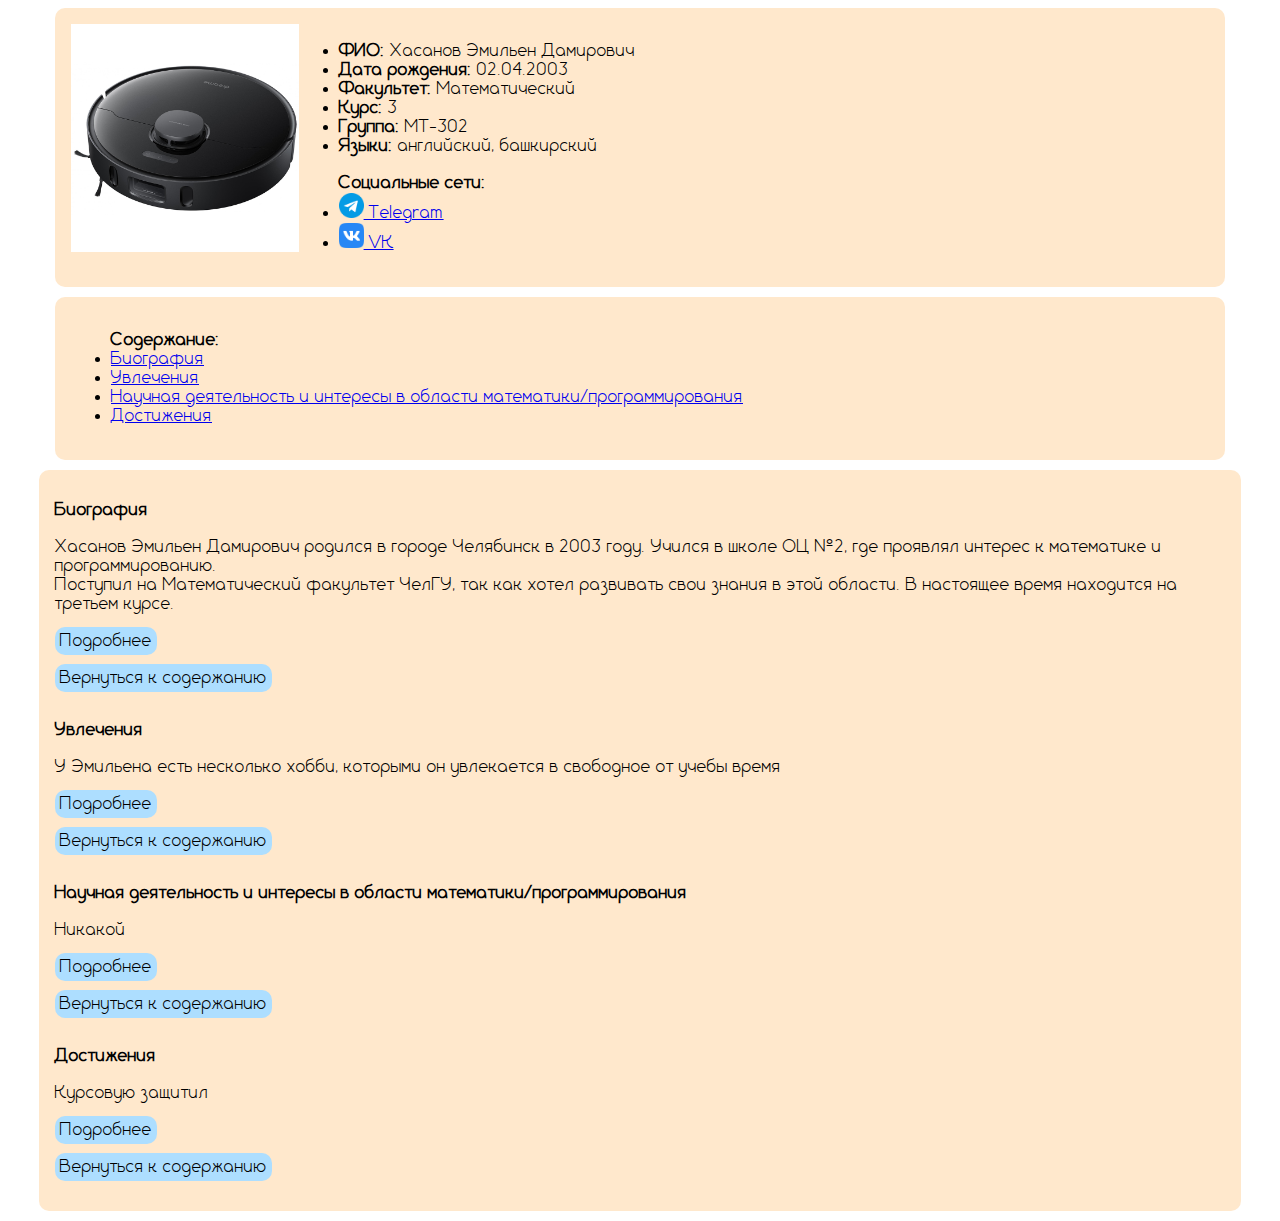
<file: index.html>
<!DOCTYPE html>
<html>
<head>
    <title>Bio page</title>
    <style>
        @import "./styles/style.css";
    </style>
</head>
<body>
    <div class="head">
        <div class="infowrapper">
            <img src="./img/vacuumcleaner.jpg" width="20%" height="20%" alt="vacuumcleaner">
            <div class="info">
                <!-- <h1>Основная информация</h1> -->
                <ul>
                    <li><strong>ФИО:</strong> Хасанов Эмильен Дамирович</li>
                    <li><strong>Дата рождения:</strong> 02.04.2003</li>
                    <li><strong>Факультет:</strong> Математический</li>
                    <li><strong>Курс:</strong> 3</li>
                    <li><strong>Группа:</strong> МТ-302</li>
                    <li><strong>Языки:</strong> английский, башкирский</li>
                </ul>
                <ul><strong>Социальные сети:</strong>
                    <li><a href="https://t.me/fffsho" target="_blank"><img src="./img/telegram.png" height="25px" width="25px"> Telegram</a></li>
                    <li><a href="https://vk.com/ffsho" target="_blank"><img src="./img/vk.png" height="25px" width="25px"> VK</a></li>
                </ul>
            </div>
        </div>

        <div class="content">
            <ul id="content"><strong>Содержание:</strong><br>
                <li><a href="#bio">Биография</a></li>
                <li><a href="#hobbies">Увлечения</a></li>
                <li><a href="#science">Научная деятельность и интересы в области математики/программирования</a></li>
                <li><a href="#achievements">Достижения</a></li>
            </ul>
        </div>
    </div>

    <div class="wrapper">
        
        <div id="bio">
            <h2><strong>Биография</strong></h2>
            <p> Хасанов Эмильен Дамирович родился в городе Челябинск в 2003 году. Учился в школе ОЦ №2, где проявлял интерес к математике и программированию. <br />
                Поступил на Математический факультет ЧелГУ, так как хотел развивать свои знания в этой области. В настоящее время находится на третьем курсе. 
            </p>
            <p><a class="button" href="html/bio.html">Подробнее</a></p>
            <p><a class="button" href="#content">Вернуться к содержанию</a></p>
        </div>
        <div id="hobbies">
            <h2><strong>Увлечения</strong></h2>
            <p> У Эмильена есть несколько хобби, которыми он увлекается в свободное от учебы время </p>
            <p><a class="button" href="html/hobbies.html">Подробнее</a></p>
            <p><a class="button" href="#content">Вернуться к содержанию</a></p>
        </div>
        <div id="science">
            <h2><strong>Научная деятельность и интересы в области математики/программирования</strong></h2>
            <p> Никакой </p>
            <p><a class="button" href="html/science.html">Подробнее</a></p>
            <p><a class="button" href="#content">Вернуться к содержанию</a></p>
        </div>
        <div id="achievements">
            <h2><strong>Достижения</strong></h2>
            <p> Курсовую защитил </p>
            <p><a class="button" href="html/achievements.html">Подробнее</a></p>
            <p><a class="button" href="#content">Вернуться к содержанию</a></p>
        </div>
    </div>
</body>
</html>
</file>
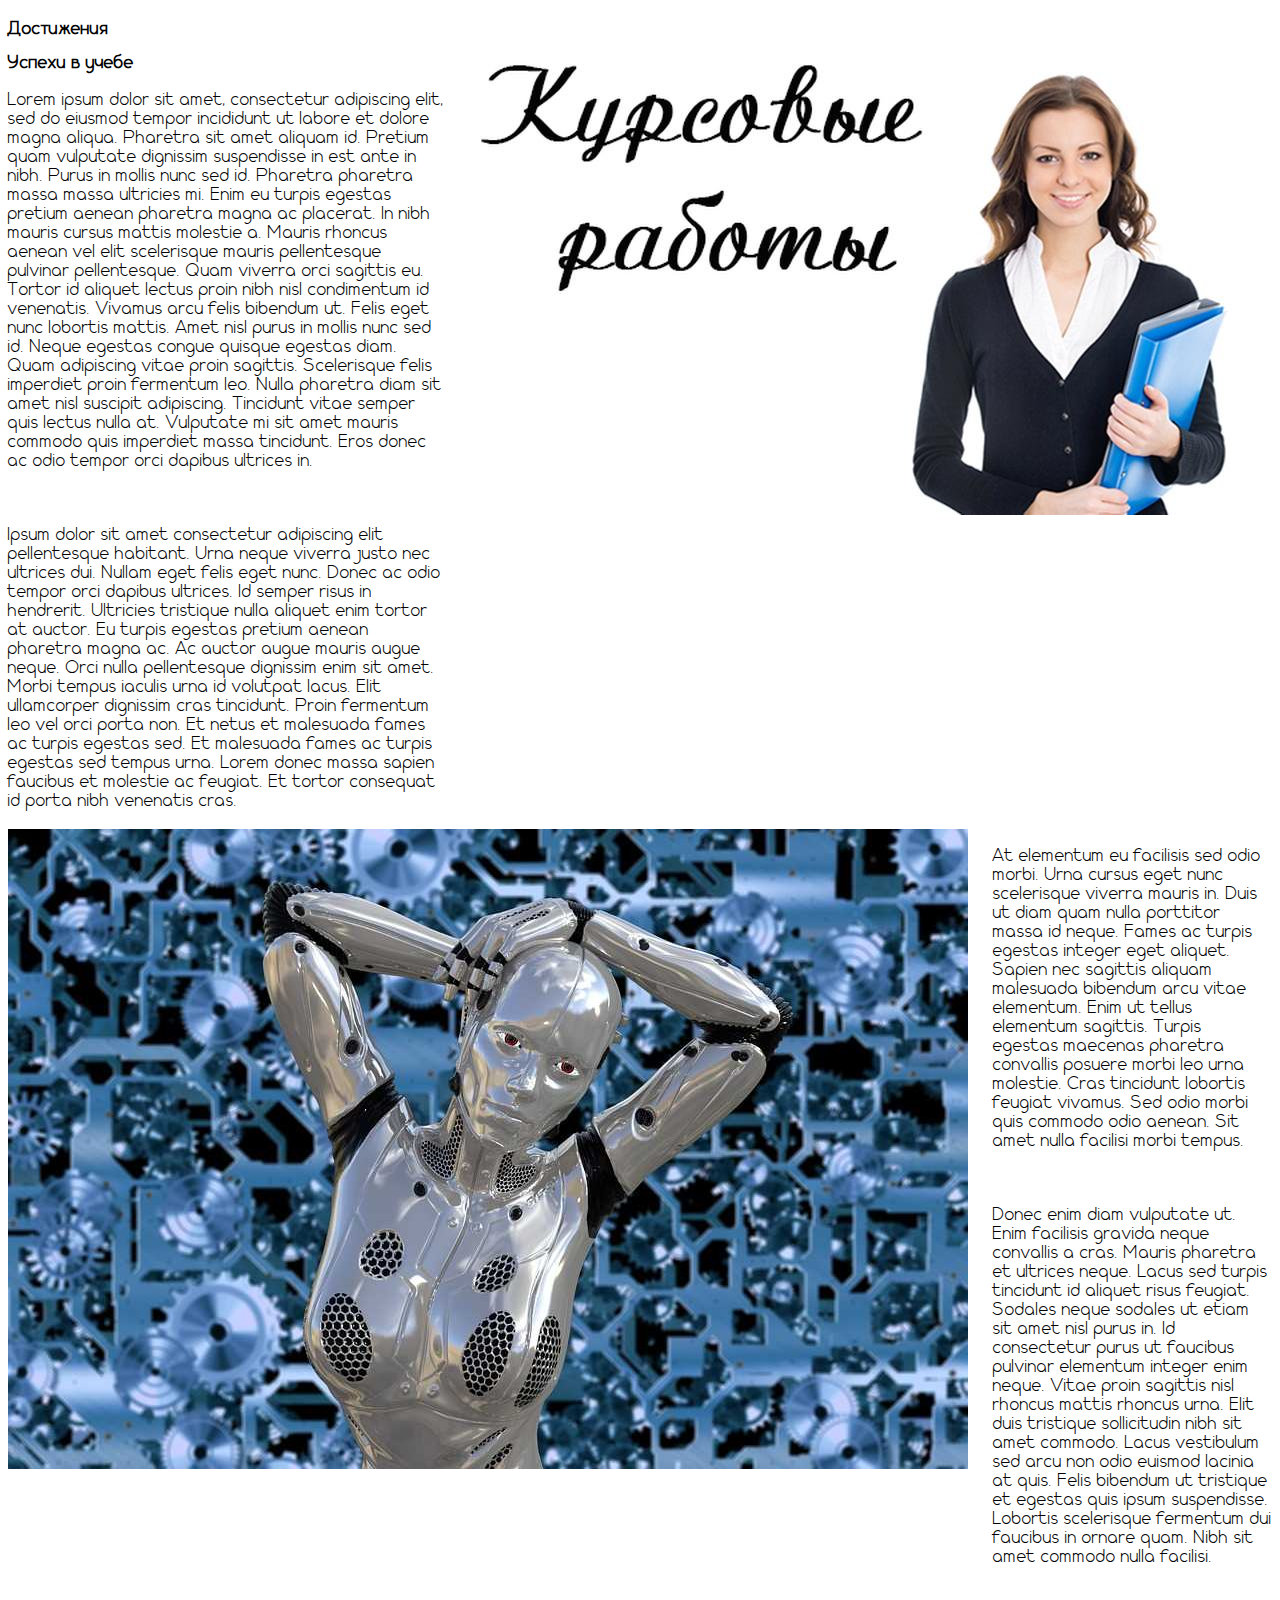
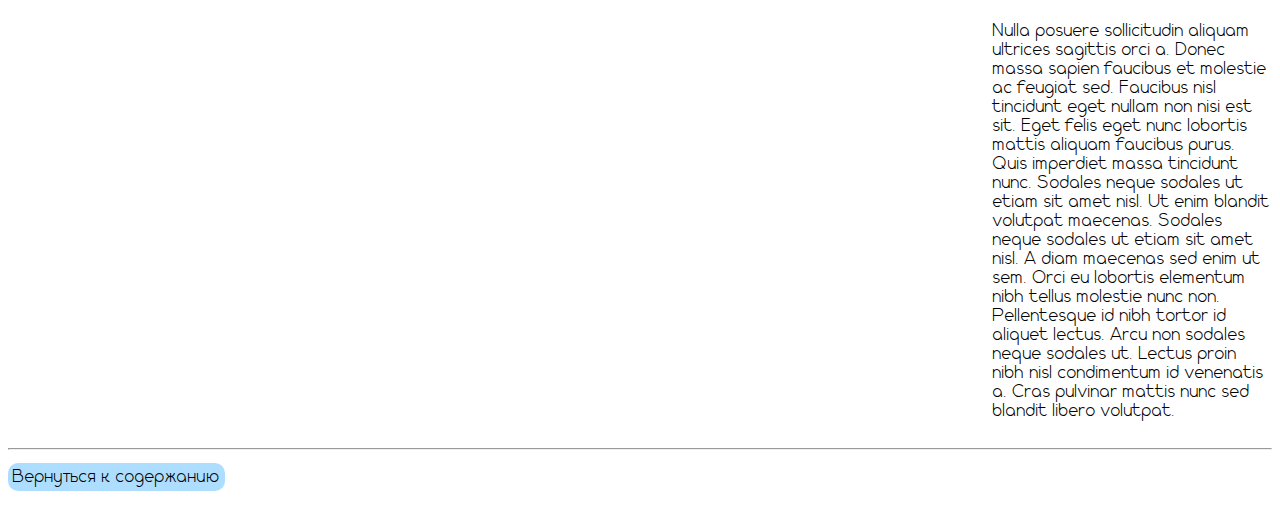
<file: html/achievements.html>
<!DOCTYPE html>
<html>
<head>
    <title>Достижения</title>
    <style>
        @import "../styles/style.css";
    </style>
    <link rel="stylesheet" href="../styles/achievements.css">
</head>
<body>

    <div id="achievements1">
        <div id="text1">
 
            <h1 id="achievements">Достижения</h1>
            <h2>Успехи в учебе</h2>
            <p> Lorem ipsum dolor sit amet, consectetur adipiscing elit, sed do eiusmod tempor incididunt ut labore et dolore magna aliqua. Pharetra sit amet aliquam id. Pretium quam vulputate dignissim suspendisse in est ante in nibh. Purus in mollis nunc sed id. Pharetra pharetra massa massa ultricies mi. Enim eu turpis egestas pretium aenean pharetra magna ac placerat. In nibh mauris cursus mattis molestie a. Mauris rhoncus aenean vel elit scelerisque mauris pellentesque pulvinar pellentesque. Quam viverra orci sagittis eu. Tortor id aliquet lectus proin nibh nisl condimentum id venenatis. Vivamus arcu felis bibendum ut. Felis eget nunc lobortis mattis. Amet nisl purus in mollis nunc sed id. Neque egestas congue quisque egestas diam. Quam adipiscing vitae proin sagittis. Scelerisque felis imperdiet proin fermentum leo. Nulla pharetra diam sit amet nisl suscipit adipiscing. Tincidunt vitae semper quis lectus nulla at. Vulputate mi sit amet mauris commodo quis imperdiet massa tincidunt. Eros donec ac odio tempor orci dapibus ultrices in. </p>
            <br>
            <p>
                Ipsum dolor sit amet consectetur adipiscing elit pellentesque habitant. Urna neque viverra justo nec ultrices dui. Nullam eget felis eget nunc. Donec ac odio tempor orci dapibus ultrices. Id semper risus in hendrerit. Ultricies tristique nulla aliquet enim tortor at auctor. Eu turpis egestas pretium aenean pharetra magna ac. Ac auctor augue mauris augue neque. Orci nulla pellentesque dignissim enim sit amet. Morbi tempus iaculis urna id volutpat lacus. Elit ullamcorper dignissim cras tincidunt. Proin fermentum leo vel orci porta non. Et netus et malesuada fames ac turpis egestas sed. Et malesuada fames ac turpis egestas sed tempus urna. Lorem donec massa sapien faucibus et molestie ac feugiat. Et tortor consequat id porta nibh venenatis cras.
            </p>
        </div>
        
        <div id="img1">
            <img src="../img/ach1.jpg" alt="">
        </div>
    </div>
    <div id="achievements2">
        <div id="img2">
            <img src="../img/ach2.jpeg" alt="">
        </div>
        <div id="text2">
                <p>At elementum eu facilisis sed odio morbi. Urna cursus eget nunc scelerisque viverra mauris in. Duis ut diam quam nulla porttitor massa id neque. Fames ac turpis egestas integer eget aliquet. Sapien nec sagittis aliquam malesuada bibendum arcu vitae elementum. Enim ut tellus elementum sagittis. Turpis egestas maecenas pharetra convallis posuere morbi leo urna molestie. Cras tincidunt lobortis feugiat vivamus. Sed odio morbi quis commodo odio aenean. Sit amet nulla facilisi morbi tempus.</p>
            <br>
                <p>Donec enim diam vulputate ut. Enim facilisis gravida neque convallis a cras. Mauris pharetra et ultrices neque. Lacus sed turpis tincidunt id aliquet risus feugiat. Sodales neque sodales ut etiam sit amet nisl purus in. Id consectetur purus ut faucibus pulvinar elementum integer enim neque. Vitae proin sagittis nisl rhoncus mattis rhoncus urna. Elit duis tristique sollicitudin nibh sit amet commodo. Lacus vestibulum sed arcu non odio euismod lacinia at quis. Felis bibendum ut tristique et egestas quis ipsum suspendisse. Lobortis scelerisque fermentum dui faucibus in ornare quam. Nibh sit amet commodo nulla facilisi.</p>
            <br>
                <p>Nulla posuere sollicitudin aliquam ultrices sagittis orci a. Donec massa sapien faucibus et molestie ac feugiat sed. Faucibus nisl tincidunt eget nullam non nisi est sit. Eget felis eget nunc lobortis mattis aliquam faucibus purus. Quis imperdiet massa tincidunt nunc. Sodales neque sodales ut etiam sit amet nisl. Ut enim blandit volutpat maecenas. Sodales neque sodales ut etiam sit amet nisl. A diam maecenas sed enim ut sem. Orci eu lobortis elementum nibh tellus molestie nunc non. Pellentesque id nibh tortor id aliquet lectus. Arcu non sodales neque sodales ut. Lectus proin nibh nisl condimentum id venenatis a. Cras pulvinar mattis nunc sed blandit libero volutpat.</p>
        </div>
    </div>
    <hr>
         <p><a class="button" href="../index.html">Вернуться к содержанию</a></p>
</body>
</html>
</file>
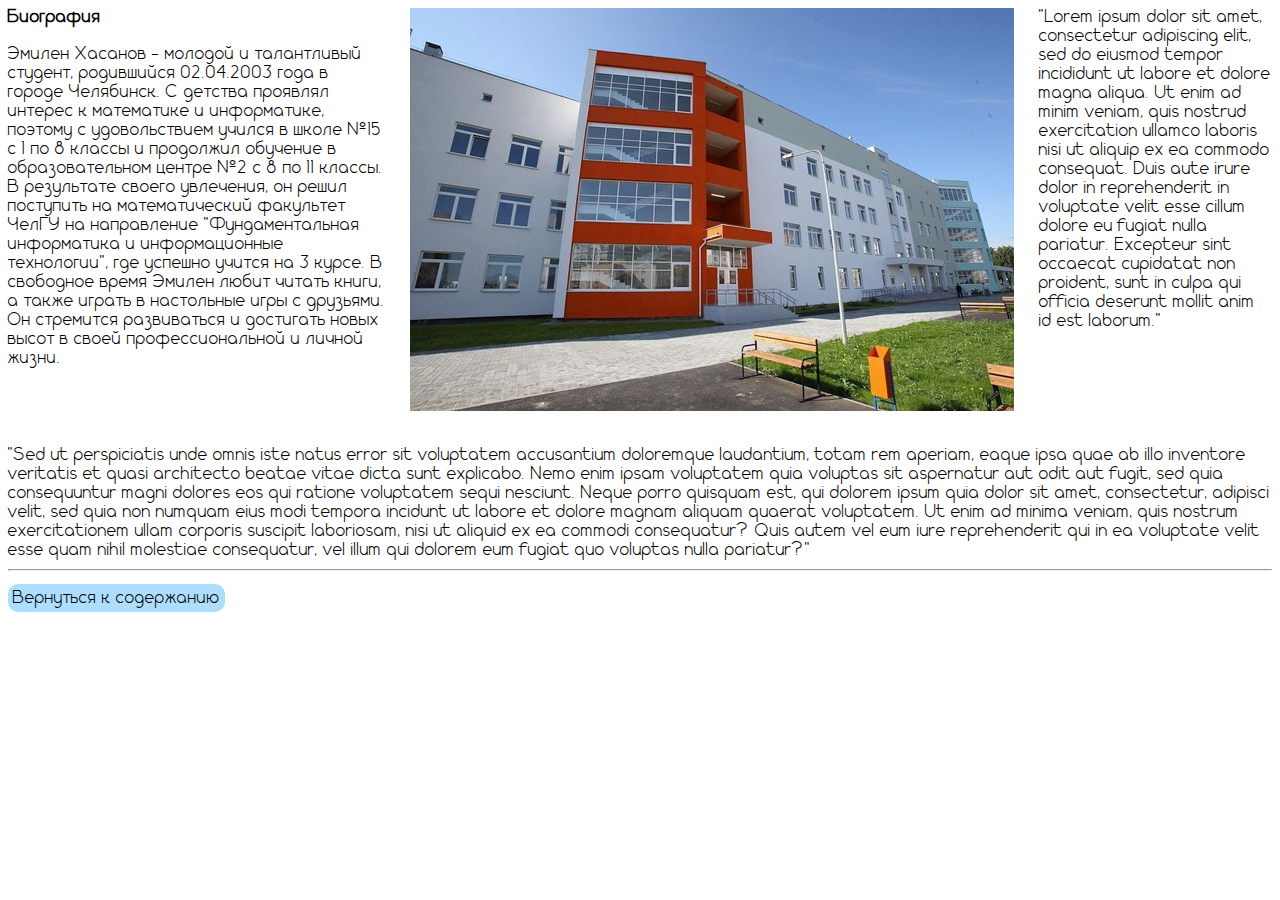
<file: html/bio.html>
<!DOCTYPE html>
<html>
<head>
    <title>Биография</title>
    <style>
        @import "../styles/style.css";
    </style>
    <link rel="stylesheet" href="../styles/bio.css">
</head>
<body>
    <div id="bio">
        <div id="text1">
            <h1>Биография</h1>
            <p>Эмилен Хасанов - молодой и талантливый студент, родившийся 02.04.2003 года в городе Челябинск. 
                С детства проявлял интерес к математике и информатике, поэтому с удовольствием учился в школе №15 с 1 по 8 классы и продолжил обучение в образовательном центре №2 с 8 по 11 классы. 
                В результате своего увлечения, он решил поступить на математический факультет ЧелГУ на направление "Фундаментальная информатика и информационные технологии", где успешно учится на 3 курсе.
                
                В свободное время Эмилен любит читать книги, а также играть в настольные игры с друзьями. 
                Он стремится развиваться и достигать новых высот в своей профессиональной и личной жизни.
            </p>
        </div>

        <div id="img">
            <img src="../img/1.jpg">
        </div>

        <div id="text2">
            "Lorem ipsum dolor sit amet, consectetur adipiscing elit, sed do eiusmod tempor incididunt ut labore et dolore magna aliqua. Ut enim ad minim veniam, quis nostrud exercitation ullamco laboris nisi ut aliquip ex ea commodo consequat. Duis aute irure dolor in reprehenderit in voluptate velit esse cillum dolore eu fugiat nulla pariatur. Excepteur sint occaecat cupidatat non proident, sunt in culpa qui officia deserunt mollit anim id est laborum."

        </div>
    </div>

    <div id="text3">
            "Sed ut perspiciatis unde omnis iste natus error sit voluptatem accusantium doloremque laudantium, totam rem aperiam, eaque ipsa quae ab illo inventore veritatis et quasi architecto beatae vitae dicta sunt explicabo. Nemo enim ipsam voluptatem quia voluptas sit aspernatur aut odit aut fugit, sed quia consequuntur magni dolores eos qui ratione voluptatem sequi nesciunt. Neque porro quisquam est, qui dolorem ipsum quia dolor sit amet, consectetur, adipisci velit, sed quia non numquam eius modi tempora incidunt ut labore et dolore magnam aliquam quaerat voluptatem. Ut enim ad minima veniam, quis nostrum exercitationem ullam corporis suscipit laboriosam, nisi ut aliquid ex ea commodi consequatur? Quis autem vel eum iure reprehenderit qui in ea voluptate velit esse quam nihil molestiae consequatur, vel illum qui dolorem eum fugiat quo voluptas nulla pariatur?"
    </div>
    
    <hr>
    <p><a class="button" href="../index.html">Вернуться к содержанию</a></p>
</body>
</html>
</file>
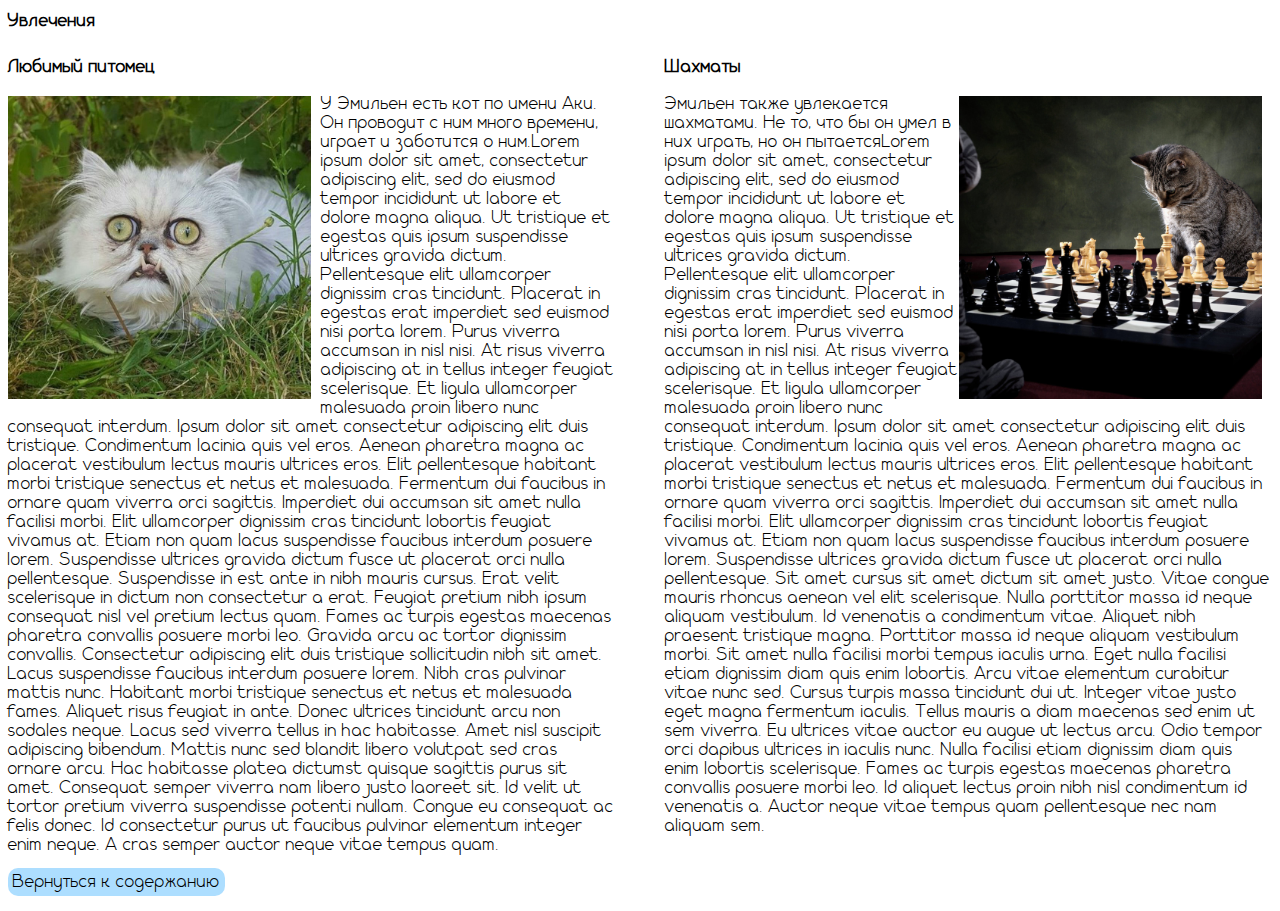
<file: html/hobbies.html>
<!DOCTYPE html>
<html>
<head>
    <title>Увлечения</title>
    <style>
        @import "../styles/style.css";
    </style>
    <link rel="stylesheet" href="../styles/hobbies.css">
</head>
<body>
    <div id="wrapper">
        <h1 id="hobbies">Увлечения</h1>
            <div class="left">
                <h2>Любимый питомец</h2>
                <img src="../img/cat.jpg" alt="">
                <p>У Эмильен есть кот по имени Аки. Он проводит с ним много времени, играет и заботится о ним.Lorem ipsum dolor sit amet, consectetur adipiscing elit, sed do eiusmod tempor incididunt ut labore et dolore magna aliqua. Ut tristique et egestas quis ipsum suspendisse ultrices gravida dictum. Pellentesque elit ullamcorper dignissim cras tincidunt. Placerat in egestas erat imperdiet sed euismod nisi porta lorem. Purus viverra accumsan in nisl nisi. At risus viverra adipiscing at in tellus integer feugiat scelerisque. Et ligula ullamcorper malesuada proin libero nunc consequat interdum. Ipsum dolor sit amet consectetur adipiscing elit duis tristique. Condimentum lacinia quis vel eros. Aenean pharetra magna ac placerat vestibulum lectus mauris ultrices eros. Elit pellentesque habitant morbi tristique senectus et netus et malesuada. Fermentum dui faucibus in ornare quam viverra orci sagittis. Imperdiet dui accumsan sit amet nulla facilisi morbi. Elit ullamcorper dignissim cras tincidunt lobortis feugiat vivamus at. Etiam non quam lacus suspendisse faucibus interdum posuere lorem. Suspendisse ultrices gravida dictum fusce ut placerat orci nulla pellentesque.
                    Suspendisse in est ante in nibh mauris cursus. Erat velit scelerisque in dictum non consectetur a erat. Feugiat pretium nibh ipsum consequat nisl vel pretium lectus quam. Fames ac turpis egestas maecenas pharetra convallis posuere morbi leo. Gravida arcu ac tortor dignissim convallis. Consectetur adipiscing elit duis tristique sollicitudin nibh sit amet. Lacus suspendisse faucibus interdum posuere lorem. Nibh cras pulvinar mattis nunc. Habitant morbi tristique senectus et netus et malesuada fames. Aliquet risus feugiat in ante. Donec ultrices tincidunt arcu non sodales neque. Lacus sed viverra tellus in hac habitasse. Amet nisl suscipit adipiscing bibendum. Mattis nunc sed blandit libero volutpat sed cras ornare arcu. Hac habitasse platea dictumst quisque sagittis purus sit amet. Consequat semper viverra nam libero justo laoreet sit. Id velit ut tortor pretium viverra suspendisse potenti nullam. Congue eu consequat ac felis donec. Id consectetur purus ut faucibus pulvinar elementum integer enim neque. A cras semper auctor neque vitae tempus quam.
                </p>
            </div>
            <div class="right">
                <h2>Шахматы</h2>
                <img src="../img/chess.jpg" alt="">
                <p>Эмильен также увлекается шахматами. Не то, что бы он умел в них играть, но он пытаетсяLorem ipsum dolor sit amet, consectetur adipiscing elit, sed do eiusmod tempor incididunt ut labore et dolore magna aliqua. Ut tristique et egestas quis ipsum suspendisse ultrices gravida dictum. Pellentesque elit ullamcorper dignissim cras tincidunt. Placerat in egestas erat imperdiet sed euismod nisi porta lorem. Purus viverra accumsan in nisl nisi. At risus viverra adipiscing at in tellus integer feugiat scelerisque. Et ligula ullamcorper malesuada proin libero nunc consequat interdum. Ipsum dolor sit amet consectetur adipiscing elit duis tristique. Condimentum lacinia quis vel eros. Aenean pharetra magna ac placerat vestibulum lectus mauris ultrices eros. Elit pellentesque habitant morbi tristique senectus et netus et malesuada. Fermentum dui faucibus in ornare quam viverra orci sagittis. Imperdiet dui accumsan sit amet nulla facilisi morbi. Elit ullamcorper dignissim cras tincidunt lobortis feugiat vivamus at. Etiam non quam lacus suspendisse faucibus interdum posuere lorem. Suspendisse ultrices gravida dictum fusce ut placerat orci nulla pellentesque.
                    Sit amet cursus sit amet dictum sit amet justo. Vitae congue mauris rhoncus aenean vel elit scelerisque. Nulla porttitor massa id neque aliquam vestibulum. Id venenatis a condimentum vitae. Aliquet nibh praesent tristique magna. Porttitor massa id neque aliquam vestibulum morbi. Sit amet nulla facilisi morbi tempus iaculis urna. Eget nulla facilisi etiam dignissim diam quis enim lobortis. Arcu vitae elementum curabitur vitae nunc sed. Cursus turpis massa tincidunt dui ut. Integer vitae justo eget magna fermentum iaculis. Tellus mauris a diam maecenas sed enim ut sem viverra. Eu ultrices vitae auctor eu augue ut lectus arcu. Odio tempor orci dapibus ultrices in iaculis nunc. Nulla facilisi etiam dignissim diam quis enim lobortis scelerisque. Fames ac turpis egestas maecenas pharetra convallis posuere morbi leo. Id aliquet lectus proin nibh nisl condimentum id venenatis a. Auctor neque vitae tempus quam pellentesque nec nam aliquam sem.
                </p>
                <br><br><br>
            </div>
        <p><a class="button" href="../index.html">Вернуться к содержанию</a></p>
    </div>
</body>
</html>
</file>
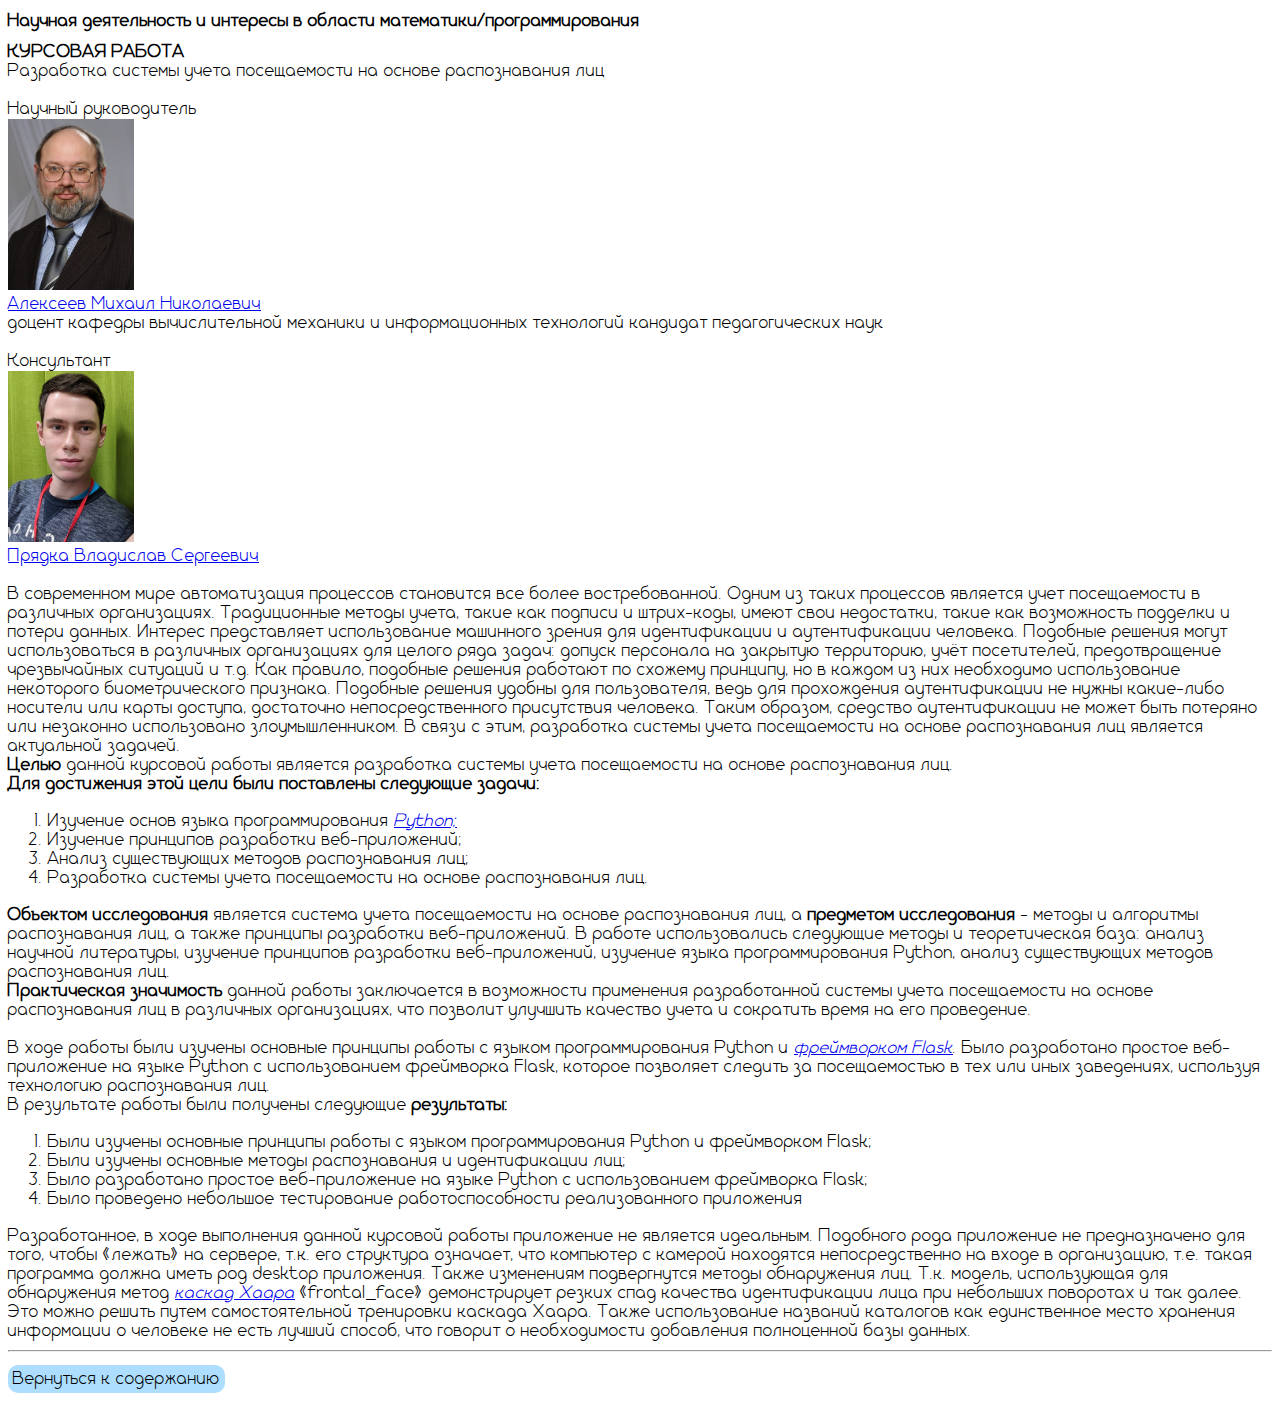
<file: html/science.html>
<!DOCTYPE html>
<html>
<head>
    <title>Научная деятельность и интересы в области математики/программирования</title>
    <style>
        @import "../styles/style.css";
    </style>
</head>
<body>
    <h1 id="science">Научная деятельность и интересы в области математики/программирования</h1>
    <div class="title">
        <strong>КУРСОВАЯ РАБОТА</strong><br>
        Разработка системы учета посещаемости на основе распознавания лиц<br><br>	
        Научный руководитель<br>
        <img src="../img/alexeev.jpg" alt="Алексеев М.Н." width="10%" height="auto"><br>
        <a href="https://www.csu.ru/faculties/mathematical/math.mechanics/alexeev.aspx" target="_blank">Алексеев Михаил Николаевич</a><br>
        доцент кафедры вычислительной механики 
        и информационных технологий
        кандидат педагогических наук<br><br>
        Консультант<br>
        <img src="../img/pryadka.jpg" alt="Прядка В.С." width="10%" height="auto"><br>
        <a href="https://www.csu.ru/faculties/mathematical/math.mechanics/pryadka.aspx" target="_blank">Прядка Владислав Сергеевич</a><br><br>
    </div>
    <div class="intro">
        В современном мире автоматизация процессов становится все более востребованной. Одним из таких процессов является учет посещаемости в различных организациях. 
        Традиционные методы учета, такие как подписи и штрих-коды, имеют свои недостатки, такие как возможность подделки и потери данных. 
        Интерес представляет использование машинного зрения для идентификации и аутентификации человека. Подобные решения могут использоваться в различных организациях 
        для целого ряда задач: допуск персонала на закрытую территорию, учёт посетителей, предотвращение чрезвычайных ситуаций и т.д. 
        Как правило, подобные решения работают по схожему принципу, но в каждом из них необходимо использование некоторого биометрического признака. 
        Подобные решения удобны для пользователя, ведь для прохождения аутентификации не нужны какие-либо носители или карты доступа, достаточно непосредственного присутствия человека. 
        Таким образом, средство аутентификации не может быть потеряно или незаконно использовано злоумышленником. В связи с этим, разработка системы учета посещаемости 
        на основе распознавания лиц является актуальной задачей. <br>
        <strong>Целью</strong> данной курсовой работы является разработка системы учета посещаемости на основе распознавания лиц. <br>
        <strong>Для достижения этой цели были поставлены следующие задачи:</strong> 
            <ol>
                <li> Изучение основ языка программирования <a href="https://ru.wikipedia.org/wiki/Python" target="_blank"><i>Python;</i></a></li>
                <li> Изучение принципов разработки веб-приложений;</li> 
                <li> Анализ существующих методов распознавания лиц;</li>
                <li> Разработка системы учета посещаемости на основе распознавания лиц.</li>
            </ol>
        <strong>Объектом исследования</strong> 
        является система учета посещаемости на основе распознавания лиц, 
        а <strong>предметом исследования</strong> - методы и алгоритмы распознавания лиц, а также принципы разработки веб-приложений. 
        В работе использовались следующие методы и теоретическая база: анализ научной литературы, изучение принципов разработки веб-приложений, 
        изучение языка программирования Python, анализ существующих методов распознавания лиц. <br> 
        <strong>Практическая значимость</strong> данной работы заключается в возможности применения разработанной системы учета 
        посещаемости на основе распознавания лиц в различных организациях, что позволит улучшить качество учета и сократить время на его проведение. 
        <br><br>
    </div>

    <div class="conclusion">
        В ходе работы были изучены основные принципы работы с языком программирования Python и <a href="https://flask.palletsprojects.com/en/3.0.x/" target="_blank"><i>фреймворком Flask</i></a>. Было разработано простое веб-приложение на языке Python с использованием фреймворка Flask, которое позволяет следить за посещаемостью в тех или иных заведениях, используя технологию распознавания лиц. <br>
        В результате работы были получены следующие <strong>результаты:</strong>
        <ol>
        <li>Были изучены основные принципы работы с языком программирования Python и фреймворком Flask;</li>
        <li>Были изучены основные методы распознавания и идентификации лиц;</li>
        <li>Было разработано простое веб-приложение на языке Python с использованием фреймворка Flask;</li>
        <li>Было проведено небольшое тестирование работоспособности реализованного приложения</li>
        </ol>
        Разработанное, в ходе выполнения данной курсовой работы приложение не является идеальным. Подобного рода приложение не предназначено для того, чтобы «лежать» на сервере, 
        т.к. его структура означает, что компьютер с камерой находятся непосредственно на входе в организацию, т.е. такая программа должна иметь род desktop приложения. 
        Также изменениям подвергнутся методы обнаружения лиц. Т.к. модель, использующая для обнаружения метод <a href="https://habr.com/ru/companies/recognitor/articles/228195/" target="_blank"><i>каскад Хаара</i></a> «frontal_face» демонстрирует резких спад качества 
        идентификации лица при небольших поворотах и так далее. Это можно решить путем самостоятельной тренировки каскада Хаара. 
        Также использование названий каталогов как единственное место хранения информации о человеке не есть лучший способ, что говорит о необходимости добавления полноценной базы данных.

    </div>
    <hr>
    <p><a class="button" href="../index.html">Вернуться к содержанию</a></p>
</body>
</html>
</file>
<file: styles/achievements.css>
#achievements1 {
    display: flex;
    justify-content: space-between;
}

#text1 {
    margin-right: 25px;
}

#achievements2 {
    display: flex;
    justify-content: space-between;
}

#img2 {
    margin-right: 25px;
}
</file>
<file: styles/bio.css>
#bio {
    display: flex;
    justify-content: space-between;

}

#text1 h1 {
    margin: 0 0;
}

#text1 {
    margin-right: 25px;
}

#img {
    margin-right: 25px;
}

#text3 {
    margin-top: 30px;
}
</file>
<file: styles/hobbies.css>
.left {
    float: left;
    width: 48%;
  }

.left img {
    width: 50%;
    height: 50%;
    float: left;
    margin: 4px 10px 2px 0px;
}


.right {
    float: right;
    width: 48%;
}

.right img {
    width: 50%;
    height: 50%;
    float: right;
    margin: 4px 10px 2px 0px;
}
</file>
